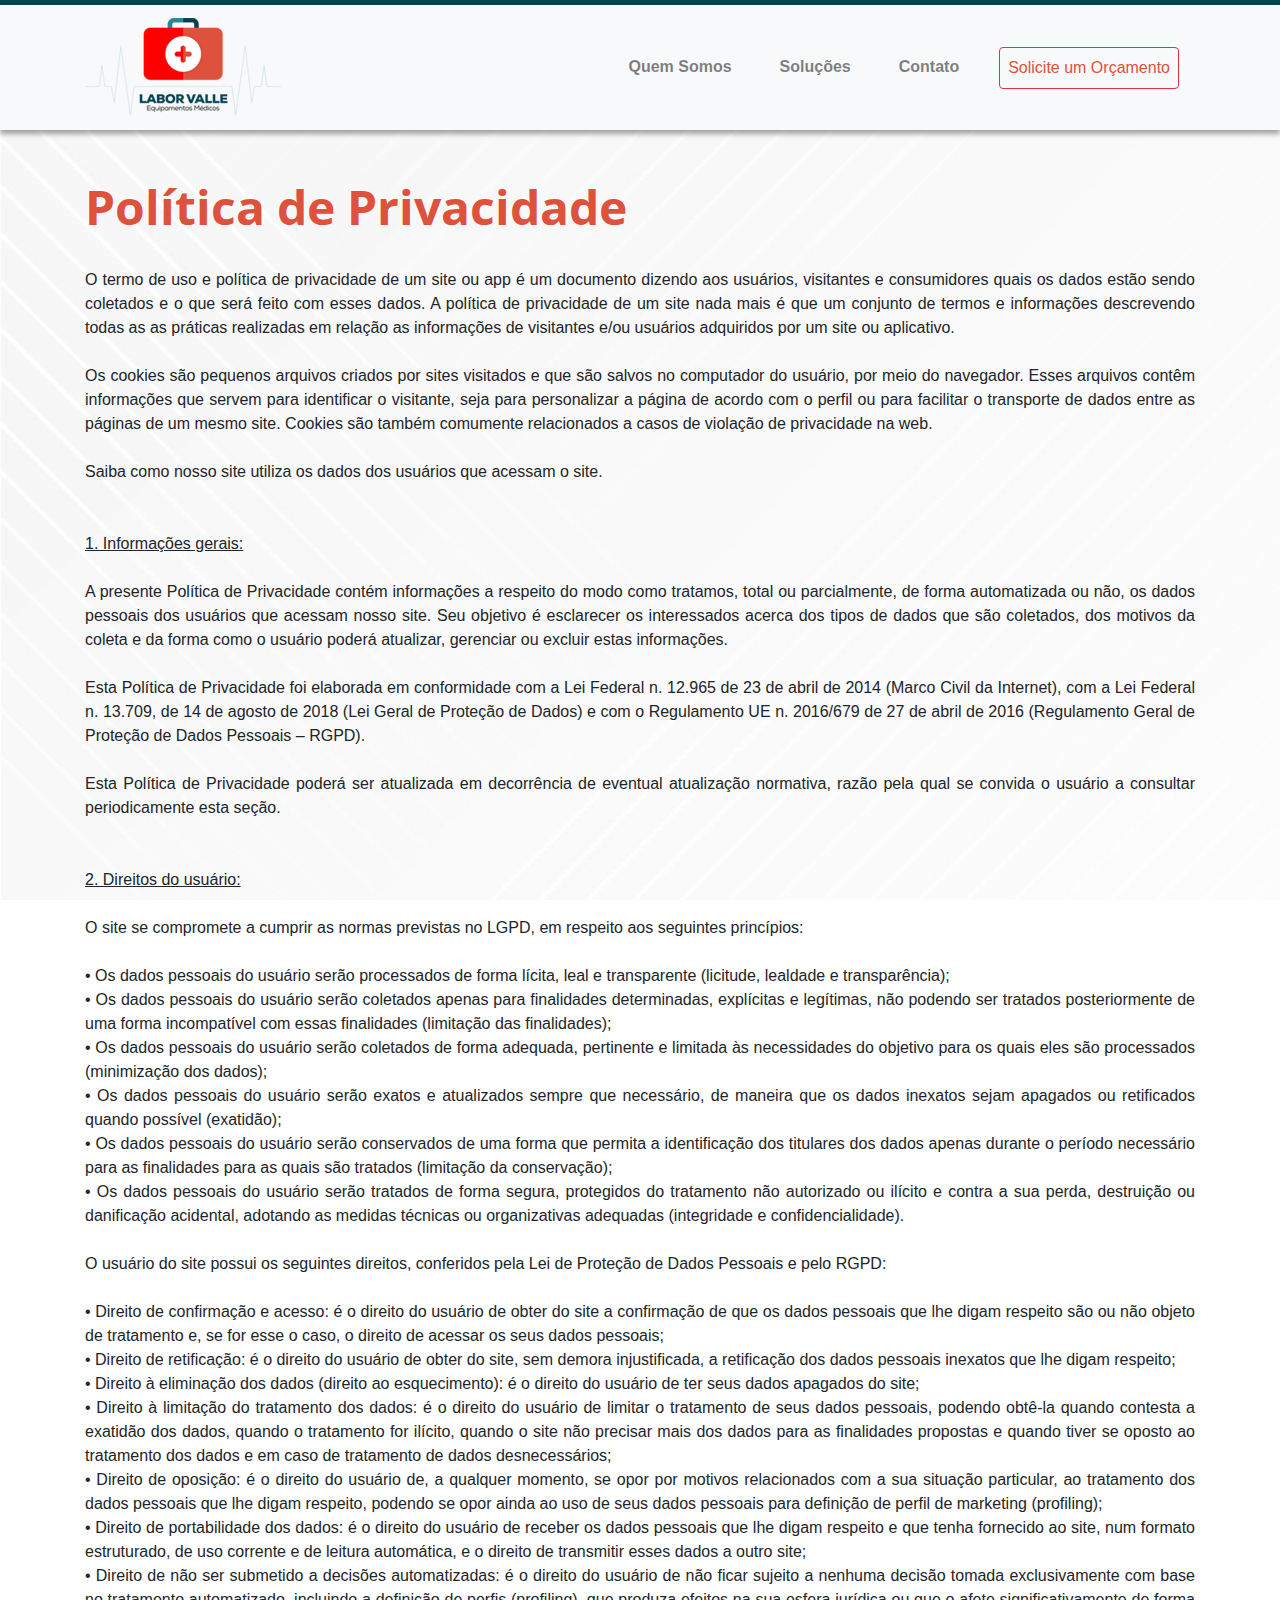
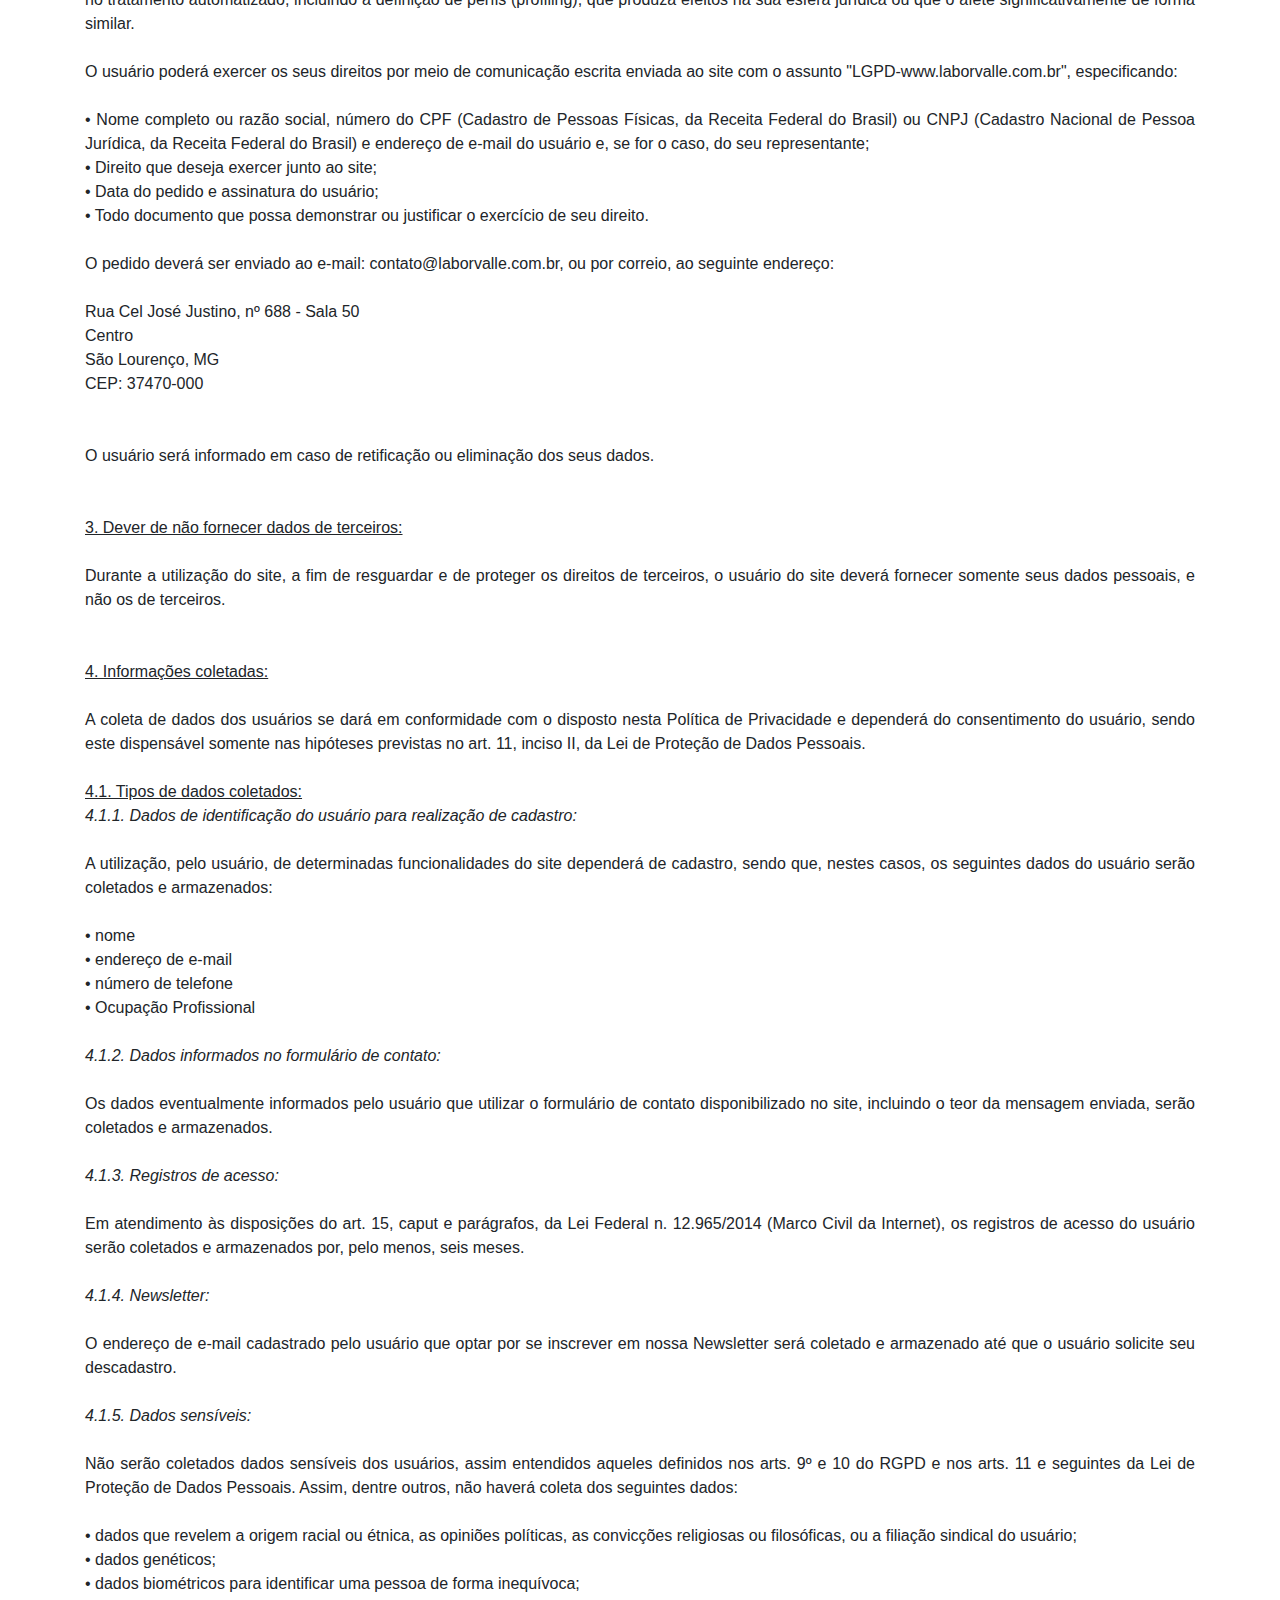
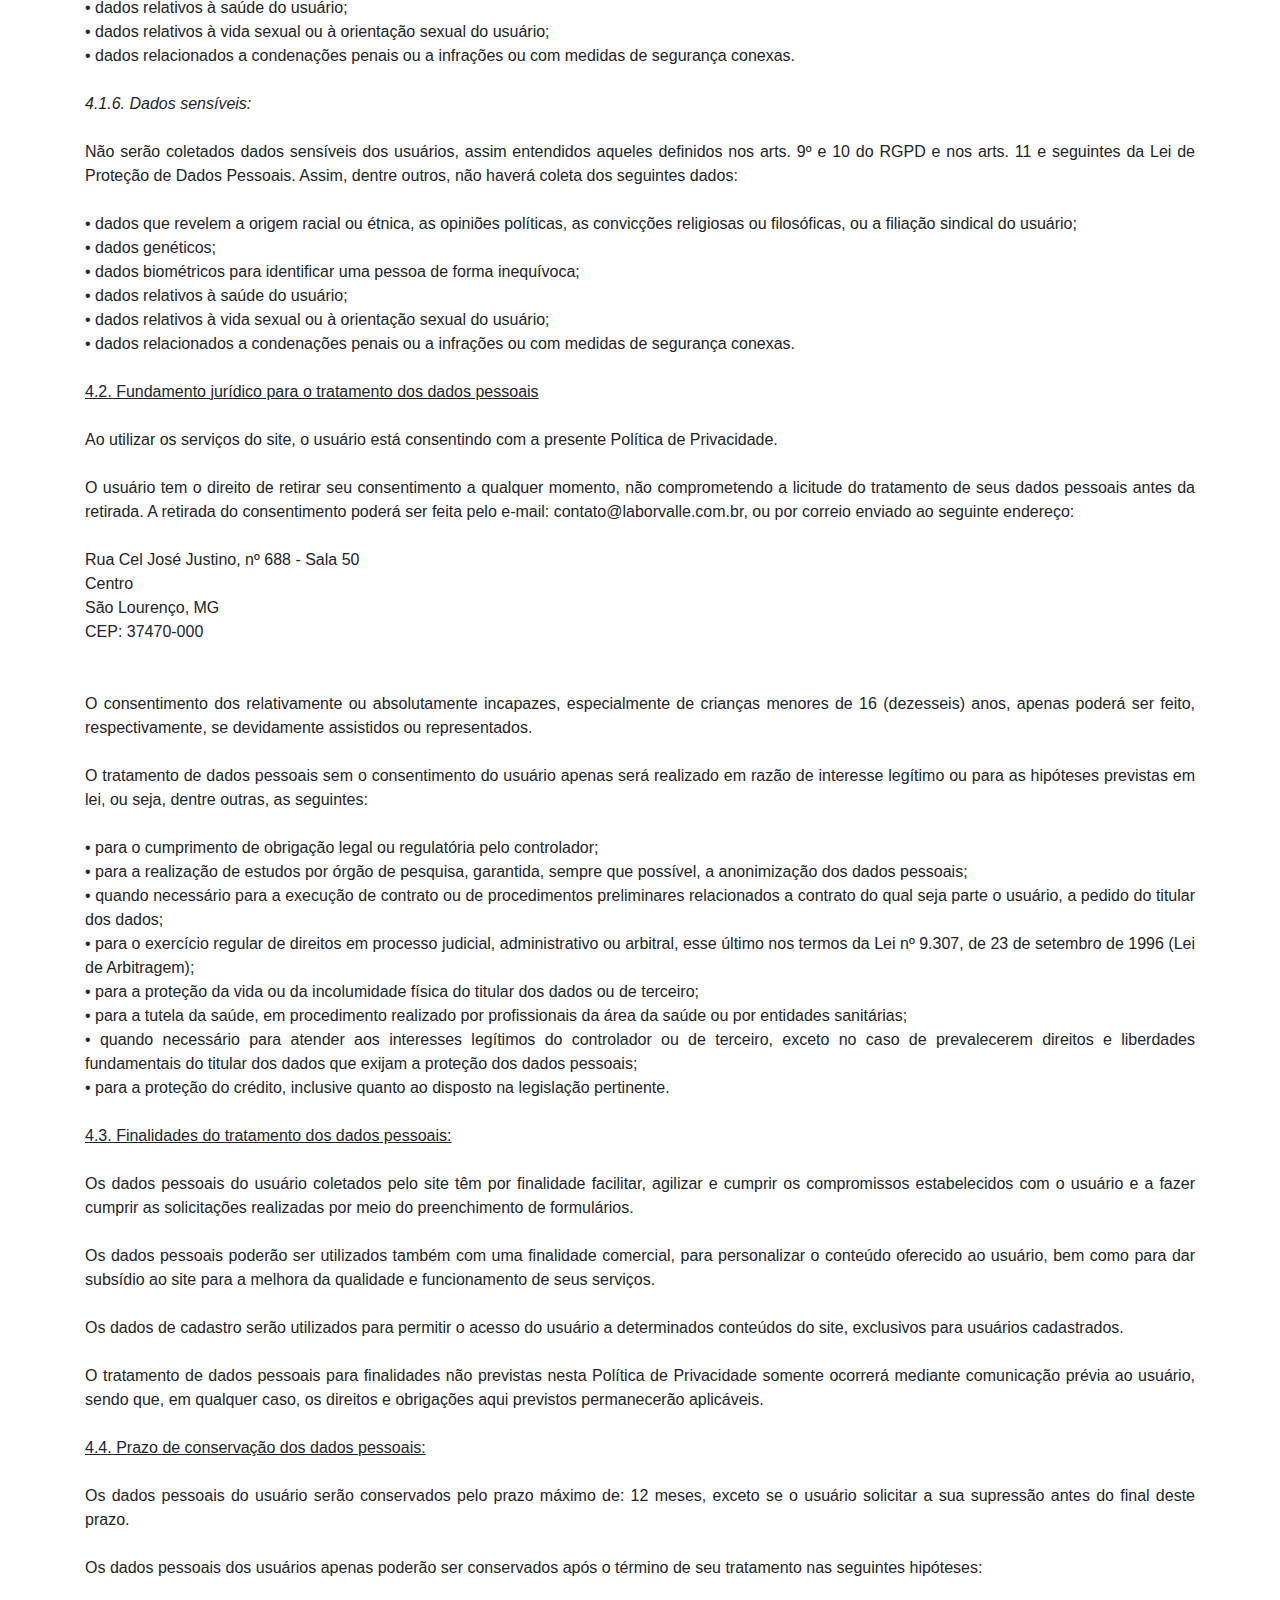
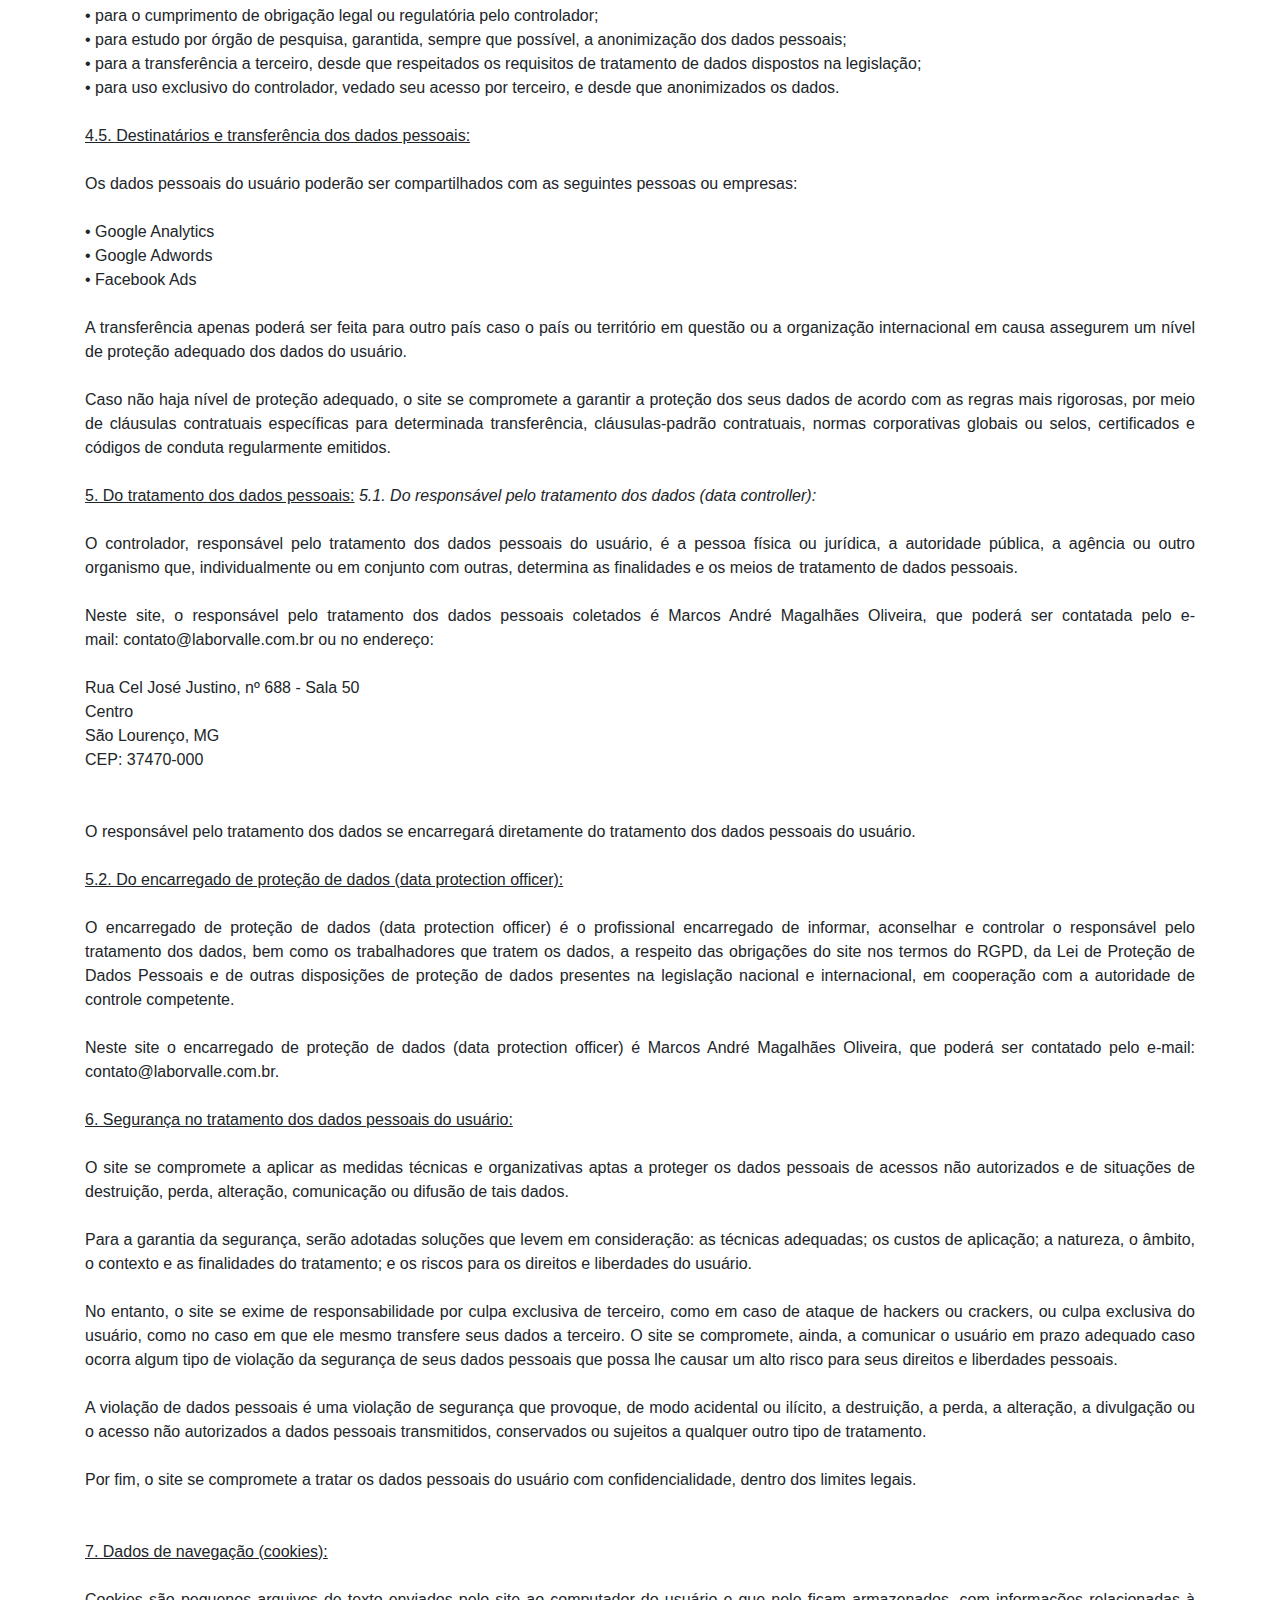
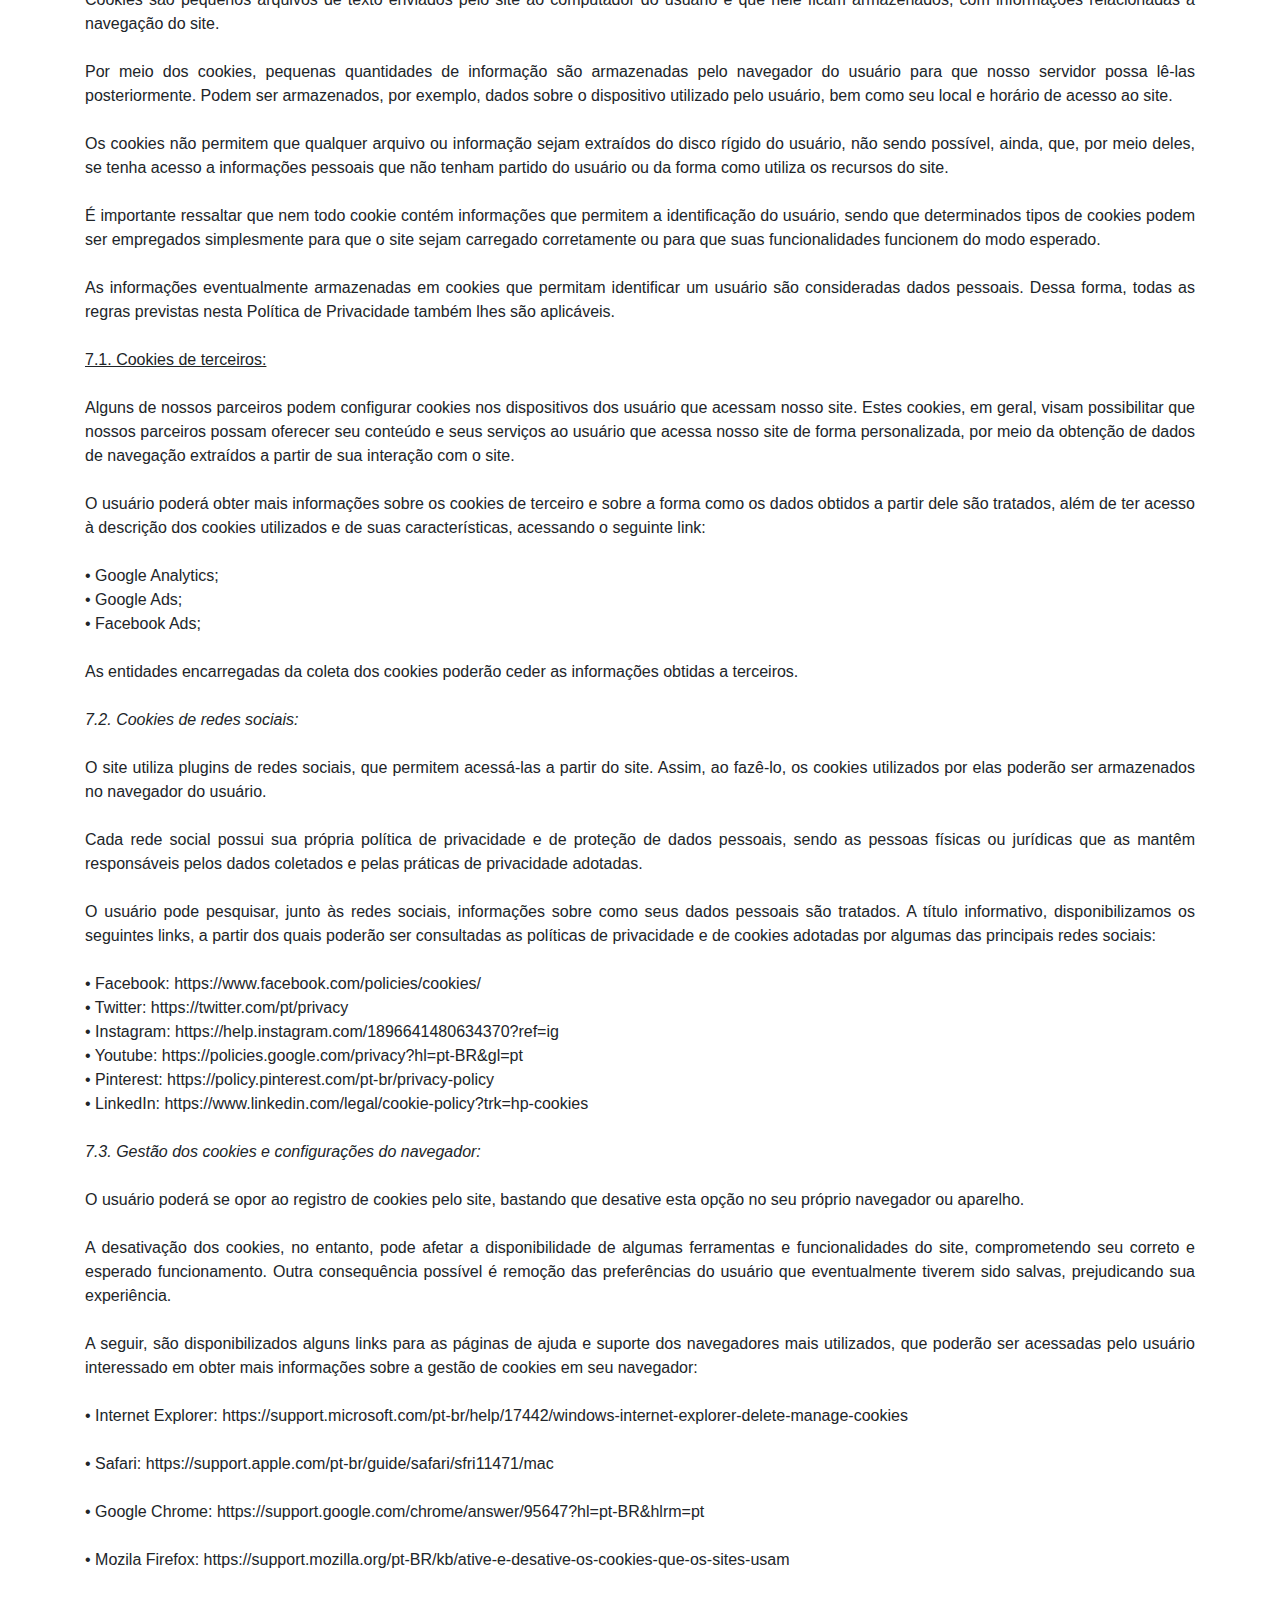
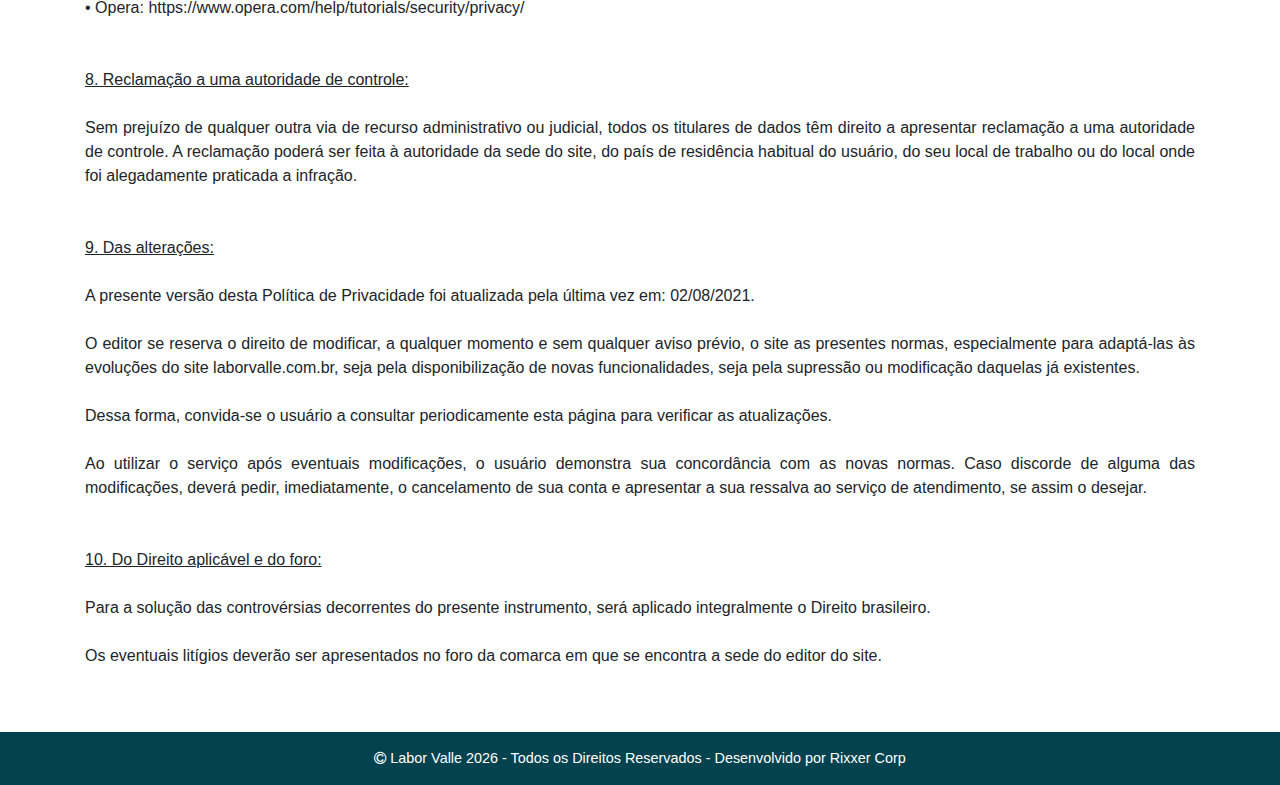
<file: politica-de-privacidade.html>
<!doctype html>
<html lang="pt-br">

<head>

  <!-- Global site tag (gtag.js) - Google Analytics -->
  <script async src="https://www.googletagmanager.com/gtag/js?id=G-K1HR3KEM96"></script>
  <script>
    window.dataLayer = window.dataLayer || [];

    function gtag() {
      dataLayer.push(arguments);
    }
    gtag('js', new Date());

    gtag('config', 'G-K1HR3KEM96');
  </script>

  <meta charset="utf-8">
  <meta name="viewport" content="width=device-width, initial-scale=1, shrink-to-fit=no">
  <meta name="language" content="pt-BR">
  <title>Labor Valle | A sua empresa de equipamentos médicos</title>
  <meta name="description" content="Empresa no ramo de manutenção e calibração nas áreas de Equipamentos de Audiologia, Engenharia de Segurança do Trabalho e Equipamentos para Clínicas. Oferecemos segurança e qualidade em nossos serviços e produtos.">
  <meta name="robots" content="all">
  <meta name="author" content="Turbo Solutions">
  <meta name="keywords" content="Abecedário, Acessórios para Audiômetro, Acessórios para Bera, Acessórios para Impedanciômetro, Acuidade Visual, Adaptador para Conversor de Audiômetro de 1 canal para 2 canais, Aferição, Amplificador para Áudio em Campo, Anemômetro, Aparelhos Auditivos com Bluetooth, Aparelhos Auditivos para Zumbido, Aparelhos Auditivos Recarregáveis, Arco da Via Aérea, Arco da Via Óssea, Audiologia, Audiômetro, Audiômetro AD629 Interacoustic, B71 Vibrador Ósseo, Bera, Bera Interacoustic, Binocular, Bobina para Otoemissões Acústicas, Bocal para Espirômetro, Borracha do Fone TDH39, Cabine de Audiometria, Cabine para Audiômetro, Cabo para Via Aérea, Cabo para Via Óssea, Calibração, Campímetro, Campo Livre, Cardioclip para Eletrocardiógrafo, Cardiologia, Conjunto Termo Globo, Cores, Decibelímetro, Dosímetro de Ruído, ECG, EEG, Eletrocardiógrafo, Eletrodos para Eletroencefalógrafo, Eletroencefalógrafo, Engenharia de Segurança, Equipamento de Audiologia, Esfigmomanômetro, Espirometria, Espirômetro, Exame, Fone com Microfone Monitor, Fone DB45, Fone TDH39, Fonoaudiologia, Fonte para Audiômetro, Fonte para Impedanciômetro, Fonte para Optotipo, Fonte para Otoemissões Acústicas, Funcional, Gadget para Sonda de Impedanciômetro, Imitanciômetro, Imitanciômetro AT235, Impedanciômetro, Ishihara, Jaeger, Kit Logoaudiometria, Luxímetro, Mala para Audiômetro, Manutenção, Medicina do Trabalho, Medicina Ocupacional, Medidor de Nível Sonoro, Medidor de Stress Térmico, Microfone de Retorno, Microfone para Paciente, Neurologia, Ofuscamento, Olivas para Impedanciômetro, Otoemissões Acústicas, Otoemissões Acústicas Interacoustic, Otorrinolaringologia, Otoscópio, Oxímetro, Pasta Condutora para Eletrocardiógrafo, Peep Show, Pêra de Resposta para Audiômetro, Ponteiras para Otoemissões Acústicas, Profundidade, Sistema de Campo Livre (Suzuki Ogiba), Sistema Talk Back, Sonda para Impedanciômetro, Sonda para Otoemissões Acústicas, Termohigrômetro
Termo-Higrômetro, Termômetro de Globo, Teste">

  <meta property="og:type" content="page">
  <meta property="og:url" content="https://laborvalle.com.br">
  <meta property="og:title" content="Labor Valle | A sua empresa de equipamentos médicos">
  <meta property="og:image" content="https://laborvalle.com.br/assets/img/audiometro.jpg">
  <meta property="og:description" content="Empresa no ramo de manutenção e calibração nas áreas de Equipamentos de Audiologia, Engenharia de Segurança do Trabalho e Equipamentos para Clínicas. Oferecemos segurança e qualidade em nossos serviços e produtos">
  <meta property="article:author" content="Turbo Solutions">

  <link rel="apple-touch-icon" sizes="180x180" href="assets/img/icons/apple-touch-icon.png">
  <link rel="icon" type="image/png" sizes="32x32" href="assets/img/icons/favicon-32x32.png">
  <link rel="icon" type="image/png" sizes="16x16" href="assets/img/icons/favicon-16x16.png">
  <link rel="manifest" href="assets/img/icons/site.webmanifest">

  <!-- CSS -->
  <link rel="stylesheet" href="vendor/bootstrap-4.5.3/css/bootstrap.min.css">
  <link rel="stylesheet" href="vendor/font-awesome-4.7.0/css/font-awesome.min.css">
  <link rel="stylesheet" href="assets/css/styles.css">

  <!-- Swiper -->
  <link rel="stylesheet" href="vendor/swiper/swiper-bundle.min.css">

</head>

<body>

  <!-- Header Line -->
  <div class="container-fluid headerLine">
    <div class="row">
      <div class="col-xl-12"></div>
    </div>
  </div>

  <!-- Navigation -->
  <nav class="navbar navbar-expand-lg navbar-light bg-light static-top">
    <div class="container">
      <a class="navbar-brand" href="/">
        <img src="assets/img/logoHeader.png" alt="Labor Valle">
      </a>
      <button class="navbar-toggler" type="button" data-toggle="collapse" data-target="#navbarResponsive" aria-controls="navbarResponsive" aria-expanded="false" aria-label="Toggle navigation">
        <span class="navbar-toggler-icon"></span>
      </button>
      <div class="collapse navbar-collapse" id="navbarResponsive">
        <ul class="navbar-nav ml-auto">
          <li class="nav-item">
            <a class="nav-link" href="#quem-somos">Quem Somos</a>
          </li>
          <li class="nav-item">
            <a class="nav-link" href="#nossos-produtos">Soluções</a>
          </li>
          <!-- <li class="nav-item">
            <a class="nav-link" href="blog.html">Blog</a>
          </li> -->
          <li class="nav-item">
            <a class="nav-link" href="#contato">Contato</a>
          </li>
          <li class="nav-item">
            <a class="nav-link btn btn-outline-danger button-red" href="#" data-toggle="modal" data-target="#pedidoOrcamento">Solicite um Orçamento</a>
          </li>
        </ul>
      </div>
    </div>
  </nav>

  <!-- BLOG SECTION -->
  <div class="container" style="margin-top:3rem; margin-bottom:3rem;">
    <div class="row">

      <div class="col-xl-12">

        <h2 style="font-family: 'Open Sans Bold', sans-serif;
    color: #DE513C; font-size: 3rem;">Política de Privacidade</h2> <br>

        <p style="text-align:justify">

          O termo de uso e política de privacidade de um site ou app é um documento dizendo aos usuários, visitantes e consumidores quais os dados estão sendo coletados e o que será feito com esses dados. A política de privacidade de um site nada mais é que um conjunto de termos e informações descrevendo todas as as práticas realizadas em relação as informações de visitantes e/ou usuários adquiridos por um site ou aplicativo.

          <br><br>

          Os cookies são pequenos arquivos criados por sites visitados e que são salvos no computador do usuário, por meio do navegador. Esses arquivos contêm informações que servem para identificar o visitante, seja para personalizar a página de acordo com o perfil ou para facilitar o transporte de dados entre as páginas de um mesmo site. Cookies são também comumente relacionados a casos de violação de privacidade na web.

          <br><br>

          Saiba como nosso site utiliza os dados dos usuários que acessam o site.

          <br><br><br>

          <u>1. Informações gerais:</u>

          <br><br>

          A presente Política de Privacidade contém informações a respeito do modo como tratamos, total ou parcialmente, de forma automatizada ou não, os dados pessoais dos usuários que acessam nosso site. Seu objetivo é esclarecer os interessados acerca dos tipos de dados que são coletados, dos motivos da coleta e da forma como o usuário poderá atualizar, gerenciar ou excluir estas informações.

          <br><br>

          Esta Política de Privacidade foi elaborada em conformidade com a Lei Federal n. 12.965 de 23 de abril de 2014 (Marco Civil da Internet), com a Lei Federal n. 13.709, de 14 de agosto de 2018 (Lei Geral de Proteção de Dados) e com o Regulamento UE n. 2016/679 de 27 de abril de 2016 (Regulamento Geral de Proteção de Dados Pessoais – RGPD).

          <br><br>

          Esta Política de Privacidade poderá ser atualizada em decorrência de eventual atualização normativa, razão pela qual se convida o usuário a consultar periodicamente esta seção.

          <br><br><br>

          <u>2. Direitos do usuário:</u>

          <br><br>

          O site se compromete a cumprir as normas previstas no LGPD, em respeito aos seguintes princípios:

          <br><br>

          • Os dados pessoais do usuário serão processados de forma lícita, leal e transparente (licitude, lealdade e transparência); <br>
          • Os dados pessoais do usuário serão coletados apenas para finalidades determinadas, explícitas e legítimas, não podendo ser tratados posteriormente de uma forma incompatível com essas finalidades (limitação das finalidades); <br>
          • Os dados pessoais do usuário serão coletados de forma adequada, pertinente e limitada às necessidades do objetivo para os quais eles são processados (minimização dos dados); <br>
          • Os dados pessoais do usuário serão exatos e atualizados sempre que necessário, de maneira que os dados inexatos sejam apagados ou retificados quando possível (exatidão); <br>
          • Os dados pessoais do usuário serão conservados de uma forma que permita a identificação dos titulares dos dados apenas durante o período necessário para as finalidades para as quais são tratados (limitação da conservação); <br>
          • Os dados pessoais do usuário serão tratados de forma segura, protegidos do tratamento não autorizado ou ilícito e contra a sua perda, destruição ou danificação acidental, adotando as medidas técnicas ou organizativas adequadas (integridade e confidencialidade).

          <br><br>

          O usuário do site possui os seguintes direitos, conferidos pela Lei de Proteção de Dados Pessoais e pelo RGPD:

          <br><br>

          • Direito de confirmação e acesso: é o direito do usuário de obter do site a confirmação de que os dados pessoais que lhe digam respeito são ou não objeto de tratamento e, se for esse o caso, o direito de acessar os seus dados pessoais; <br>
          • Direito de retificação: é o direito do usuário de obter do site, sem demora injustificada, a retificação dos dados pessoais inexatos que lhe digam respeito; <br>
          • Direito à eliminação dos dados (direito ao esquecimento): é o direito do usuário de ter seus dados apagados do site; <br>
          • Direito à limitação do tratamento dos dados: é o direito do usuário de limitar o tratamento de seus dados pessoais, podendo obtê-la quando contesta a exatidão dos dados, quando o tratamento for ilícito, quando o site não precisar mais dos dados para as finalidades propostas e quando tiver se oposto ao tratamento dos dados e em caso de tratamento de dados desnecessários; <br>
          • Direito de oposição: é o direito do usuário de, a qualquer momento, se opor por motivos relacionados com a sua situação particular, ao tratamento dos dados pessoais que lhe digam respeito, podendo se opor ainda ao uso de seus dados pessoais para definição de perfil de marketing (profiling); <br>
          • Direito de portabilidade dos dados: é o direito do usuário de receber os dados pessoais que lhe digam respeito e que tenha fornecido ao site, num formato estruturado, de uso corrente e de leitura automática, e o direito de transmitir esses dados a outro site; <br>
          • Direito de não ser submetido a decisões automatizadas: é o direito do usuário de não ficar sujeito a nenhuma decisão tomada exclusivamente com base no tratamento automatizado, incluindo a definição de perfis (profiling), que produza efeitos na sua esfera jurídica ou que o afete significativamente de forma similar.

          <br><br>

          O usuário poderá exercer os seus direitos por meio de comunicação escrita enviada ao site com o assunto "LGPD-www.laborvalle.com.br", especificando:

          <br><br>

          • Nome completo ou razão social, número do CPF (Cadastro de Pessoas Físicas, da Receita Federal do Brasil) ou CNPJ (Cadastro Nacional de Pessoa Jurídica, da Receita Federal do Brasil) e endereço de e-mail do usuário e, se for o caso, do seu representante; <br>
          • Direito que deseja exercer junto ao site; <br>
          • Data do pedido e assinatura do usuário; <br>
          • Todo documento que possa demonstrar ou justificar o exercício de seu direito.

          <br><br>

          O pedido deverá ser enviado ao e-mail: contato@laborvalle.com.br, ou por correio, ao seguinte endereço:

          <br><br>

          Rua Cel José Justino, nº 688 - Sala 50 <br>
          Centro <br>
          São Lourenço, MG <br>
          CEP: 37470-000 <br>

          <br><br>

          O usuário será informado em caso de retificação ou eliminação dos seus dados.

          <br><br><br>

          <u>3. Dever de não fornecer dados de terceiros:</u>

          <br><br>

          Durante a utilização do site, a fim de resguardar e de proteger os direitos de terceiros, o usuário do site deverá fornecer somente seus dados pessoais, e não os de terceiros.

          <br><br><br>

          <u>4. Informações coletadas:</u>

          <br><br>

          A coleta de dados dos usuários se dará em conformidade com o disposto nesta Política de Privacidade e dependerá do consentimento do usuário, sendo este dispensável somente nas hipóteses previstas no art. 11, inciso II, da Lei de Proteção de Dados Pessoais.

          <br><br>

          <u>4.1. Tipos de dados coletados:</u> <br>
          <em>4.1.1. Dados de identificação do usuário para realização de cadastro:</em>

          <br><br>

          A utilização, pelo usuário, de determinadas funcionalidades do site dependerá de cadastro, sendo que, nestes casos, os seguintes dados do usuário serão coletados e armazenados:

          <br><br>

          • nome <br>
          • endereço de e-mail <br>
          • número de telefone <br>
          • Ocupação Profissional

          <br><br>

          <em>4.1.2. Dados informados no formulário de contato:</em>

          <br><br>

          Os dados eventualmente informados pelo usuário que utilizar o formulário de contato disponibilizado no site, incluindo o teor da mensagem enviada, serão coletados e armazenados.

          <br><br>

          <em>4.1.3. Registros de acesso:</em>

          <br><br>

          Em atendimento às disposições do art. 15, caput e parágrafos, da Lei Federal n. 12.965/2014 (Marco Civil da Internet), os registros de acesso do usuário serão coletados e armazenados por, pelo menos, seis meses.

          <br><br>

          <em>4.1.4. Newsletter:</em>

          <br><br>

          O endereço de e-mail cadastrado pelo usuário que optar por se inscrever em nossa Newsletter será coletado e armazenado até que o usuário solicite seu descadastro.

          <br><br>

          <em>4.1.5. Dados sensíveis:</em>

          <br><br>

          Não serão coletados dados sensíveis dos usuários, assim entendidos aqueles definidos nos arts. 9º e 10 do RGPD e nos arts. 11 e seguintes da Lei de Proteção de Dados Pessoais. Assim, dentre outros, não haverá coleta dos seguintes dados:

          <br><br>

          • dados que revelem a origem racial ou étnica, as opiniões políticas, as convicções religiosas ou filosóficas, ou a filiação sindical do usuário; <br>
          • dados genéticos; <br>
          • dados biométricos para identificar uma pessoa de forma inequívoca; <br>
          • dados relativos à saúde do usuário; <br>
          • dados relativos à vida sexual ou à orientação sexual do usuário; <br>
          • dados relacionados a condenações penais ou a infrações ou com medidas de segurança conexas.

          <br><br>

          <em>4.1.6. Dados sensíveis:</em>

          <br><br>

          Não serão coletados dados sensíveis dos usuários, assim entendidos aqueles definidos nos arts. 9º e 10 do RGPD e nos arts. 11 e seguintes da Lei de Proteção de Dados Pessoais. Assim, dentre outros, não haverá coleta dos seguintes dados:

          <br><br>

          • dados que revelem a origem racial ou étnica, as opiniões políticas, as convicções religiosas ou filosóficas, ou a filiação sindical do usuário; <br>
          • dados genéticos; <br>
          • dados biométricos para identificar uma pessoa de forma inequívoca; <br>
          • dados relativos à saúde do usuário; <br>
          • dados relativos à vida sexual ou à orientação sexual do usuário; <br>
          • dados relacionados a condenações penais ou a infrações ou com medidas de segurança conexas.

          <br><br>

          <u>4.2. Fundamento jurídico para o tratamento dos dados pessoais</u>

          <br><br>

          Ao utilizar os serviços do site, o usuário está consentindo com a presente Política de Privacidade.

          <br><br>

          O usuário tem o direito de retirar seu consentimento a qualquer momento, não comprometendo a licitude do tratamento de seus dados pessoais antes da retirada. A retirada do consentimento poderá ser feita pelo e-mail: contato@laborvalle.com.br, ou por correio enviado ao seguinte endereço:

          <br><br>

          Rua Cel José Justino, nº 688 - Sala 50 <br>
          Centro <br>
          São Lourenço, MG <br>
          CEP: 37470-000 <br>

          <br><br>

          O consentimento dos relativamente ou absolutamente incapazes, especialmente de crianças menores de 16 (dezesseis) anos, apenas poderá ser feito, respectivamente, se devidamente assistidos ou representados.

          <br><br>

          O tratamento de dados pessoais sem o consentimento do usuário apenas será realizado em razão de interesse legítimo ou para as hipóteses previstas em lei, ou seja, dentre outras, as seguintes:

          <br><br>

          • para o cumprimento de obrigação legal ou regulatória pelo controlador; <br>
          • para a realização de estudos por órgão de pesquisa, garantida, sempre que possível, a anonimização dos dados pessoais; <br>
          • quando necessário para a execução de contrato ou de procedimentos preliminares relacionados a contrato do qual seja parte o usuário, a pedido do titular dos dados; <br>
          • para o exercício regular de direitos em processo judicial, administrativo ou arbitral, esse último nos termos da Lei nº 9.307, de 23 de setembro de 1996 (Lei de Arbitragem); <br>
          • para a proteção da vida ou da incolumidade física do titular dos dados ou de terceiro; <br>
          • para a tutela da saúde, em procedimento realizado por profissionais da área da saúde ou por entidades sanitárias; <br>
          • quando necessário para atender aos interesses legítimos do controlador ou de terceiro, exceto no caso de prevalecerem direitos e liberdades fundamentais do titular dos dados que exijam a proteção dos dados pessoais; <br>
          • para a proteção do crédito, inclusive quanto ao disposto na legislação pertinente.

          <br><br>

          <u>4.3. Finalidades do tratamento dos dados pessoais:</u>

          <br><br>

          Os dados pessoais do usuário coletados pelo site têm por finalidade facilitar, agilizar e cumprir os compromissos estabelecidos com o usuário e a fazer cumprir as solicitações realizadas por meio do preenchimento de formulários.

          <br><br>

          Os dados pessoais poderão ser utilizados também com uma finalidade comercial, para personalizar o conteúdo oferecido ao usuário, bem como para dar subsídio ao site para a melhora da qualidade e funcionamento de seus serviços.

          <br><br>

          Os dados de cadastro serão utilizados para permitir o acesso do usuário a determinados conteúdos do site, exclusivos para usuários cadastrados.

          <br><br>

          O tratamento de dados pessoais para finalidades não previstas nesta Política de Privacidade somente ocorrerá mediante comunicação prévia ao usuário, sendo que, em qualquer caso, os direitos e obrigações aqui previstos permanecerão aplicáveis.

          <br><br>

          <u>4.4. Prazo de conservação dos dados pessoais:</u>

          <br><br>

          Os dados pessoais do usuário serão conservados pelo prazo máximo de: 12 meses, exceto se o usuário solicitar a sua supressão antes do final deste prazo.

          <br><br>

          Os dados pessoais dos usuários apenas poderão ser conservados após o término de seu tratamento nas seguintes hipóteses:

          <br><br>

          • para o cumprimento de obrigação legal ou regulatória pelo controlador; <br>
          • para estudo por órgão de pesquisa, garantida, sempre que possível, a anonimização dos dados pessoais; <br>
          • para a transferência a terceiro, desde que respeitados os requisitos de tratamento de dados dispostos na legislação; <br>
          • para uso exclusivo do controlador, vedado seu acesso por terceiro, e desde que anonimizados os dados.

          <br><br>

          <u>4.5. Destinatários e transferência dos dados pessoais:</u>

          <br><br>

          Os dados pessoais do usuário poderão ser compartilhados com as seguintes pessoas ou empresas:

          <br><br>

          • Google Analytics <br>
          • Google Adwords <br>
          • Facebook Ads

          <br><br>

          A transferência apenas poderá ser feita para outro país caso o país ou território em questão ou a organização internacional em causa assegurem um nível de proteção adequado dos dados do usuário.

          <br><br>

          Caso não haja nível de proteção adequado, o site se compromete a garantir a proteção dos seus dados de acordo com as regras mais rigorosas, por meio de cláusulas contratuais específicas para determinada transferência, cláusulas-padrão contratuais, normas corporativas globais ou selos, certificados e códigos de conduta regularmente emitidos.

          <br><br>

          <u>5. Do tratamento dos dados pessoais:</u>
          <em>5.1. Do responsável pelo tratamento dos dados (data controller):</em>

          <br><br>

          O controlador, responsável pelo tratamento dos dados pessoais do usuário, é a pessoa física ou jurídica, a autoridade pública, a agência ou outro organismo que, individualmente ou em conjunto com outras, determina as finalidades e os meios de tratamento de dados pessoais. <br> <br>
          Neste site, o responsável pelo tratamento dos dados pessoais coletados é Marcos André Magalhães Oliveira, que poderá ser contatada pelo e-mail: contato@laborvalle.com.br ou no endereço:

          <br><br>

          Rua Cel José Justino, nº 688 - Sala 50 <br>
          Centro <br>
          São Lourenço, MG <br>
          CEP: 37470-000 <br>

          <br><br>

          O responsável pelo tratamento dos dados se encarregará diretamente do tratamento dos dados pessoais do usuário.

          <br><br>

          <u>5.2. Do encarregado de proteção de dados (data protection officer):</u>

          <br><br>

          O encarregado de proteção de dados (data protection officer) é o profissional encarregado de informar, aconselhar e controlar o responsável pelo tratamento dos dados, bem como os trabalhadores que tratem os dados, a respeito das obrigações do site nos termos do RGPD, da Lei de Proteção de Dados Pessoais e de outras disposições de proteção de dados presentes na legislação nacional e internacional, em cooperação com a autoridade de controle competente.

          <br><br>

          Neste site o encarregado de proteção de dados (data protection officer) é Marcos André Magalhães Oliveira, que poderá ser contatado pelo e-mail: contato@laborvalle.com.br.

          <br><br>

          <u>6. Segurança no tratamento dos dados pessoais do usuário:</u>

          <br><br>

          O site se compromete a aplicar as medidas técnicas e organizativas aptas a proteger os dados pessoais de acessos não autorizados e de situações de destruição, perda, alteração, comunicação ou difusão de tais dados.

          <br><br>

          Para a garantia da segurança, serão adotadas soluções que levem em consideração: as técnicas adequadas; os custos de aplicação; a natureza, o âmbito, o contexto e as finalidades do tratamento; e os riscos para os direitos e liberdades do usuário.

          <br><br>

          No entanto, o site se exime de responsabilidade por culpa exclusiva de terceiro, como em caso de ataque de hackers ou crackers, ou culpa exclusiva do usuário, como no caso em que ele mesmo transfere seus dados a terceiro. O site se compromete, ainda, a comunicar o usuário em prazo adequado caso ocorra algum tipo de violação da segurança de seus dados pessoais que possa lhe causar um alto risco para seus direitos e liberdades pessoais.

          <br><br>

          A violação de dados pessoais é uma violação de segurança que provoque, de modo acidental ou ilícito, a destruição, a perda, a alteração, a divulgação ou o acesso não autorizados a dados pessoais transmitidos, conservados ou sujeitos a qualquer outro tipo de tratamento.

          <br><br>

          Por fim, o site se compromete a tratar os dados pessoais do usuário com confidencialidade, dentro dos limites legais.

          <br><br><br>

          <u>7. Dados de navegação (cookies):</u>

          <br><br>

          Cookies são pequenos arquivos de texto enviados pelo site ao computador do usuário e que nele ficam armazenados, com informações relacionadas à navegação do site.

          <br><br>

          Por meio dos cookies, pequenas quantidades de informação são armazenadas pelo navegador do usuário para que nosso servidor possa lê-las posteriormente. Podem ser armazenados, por exemplo, dados sobre o dispositivo utilizado pelo usuário, bem como seu local e horário de acesso ao site.

          <br><br>

          Os cookies não permitem que qualquer arquivo ou informação sejam extraídos do disco rígido do usuário, não sendo possível, ainda, que, por meio deles, se tenha acesso a informações pessoais que não tenham partido do usuário ou da forma como utiliza os recursos do site.

          <br><br>

          É importante ressaltar que nem todo cookie contém informações que permitem a identificação do usuário, sendo que determinados tipos de cookies podem ser empregados simplesmente para que o site sejam carregado corretamente ou para que suas funcionalidades funcionem do modo esperado.

          <br><br>

          As informações eventualmente armazenadas em cookies que permitam identificar um usuário são consideradas dados pessoais. Dessa forma, todas as regras previstas nesta Política de Privacidade também lhes são aplicáveis.

          <br><br>

          <u>7.1. Cookies de terceiros:</u>

          <br><br>

          Alguns de nossos parceiros podem configurar cookies nos dispositivos dos usuário que acessam nosso site.
          Estes cookies, em geral, visam possibilitar que nossos parceiros possam oferecer seu conteúdo e seus serviços ao usuário que acessa nosso site de forma personalizada, por meio da obtenção de dados de navegação extraídos a partir de sua interação com o site.

          <br><br>

          O usuário poderá obter mais informações sobre os cookies de terceiro e sobre a forma como os dados obtidos a partir dele são tratados, além de ter acesso à descrição dos cookies utilizados e de suas características, acessando o seguinte link:

          <br><br>

          • Google Analytics; <br>
          • Google Ads; <br>
          • Facebook Ads;

          <br><br>

          As entidades encarregadas da coleta dos cookies poderão ceder as informações obtidas a terceiros.

          <br><br>

          <em>7.2. Cookies de redes sociais:</em>

          <br><br>

          O site utiliza plugins de redes sociais, que permitem acessá-las a partir do site. Assim, ao fazê-lo, os cookies utilizados por elas poderão ser armazenados no navegador do usuário.

          <br><br>

          Cada rede social possui sua própria política de privacidade e de proteção de dados pessoais, sendo as pessoas físicas ou jurídicas que as mantêm responsáveis pelos dados coletados e pelas práticas de privacidade adotadas.

          <br><br>

          O usuário pode pesquisar, junto às redes sociais, informações sobre como seus dados pessoais são tratados. A título informativo, disponibilizamos os seguintes links, a partir dos quais poderão ser consultadas as políticas de privacidade e de cookies adotadas por algumas das principais redes sociais:

          <br><br>

          • Facebook: https://www.facebook.com/policies/cookies/ <br>
          • Twitter: https://twitter.com/pt/privacy <br>
          • Instagram: https://help.instagram.com/1896641480634370?ref=ig <br>
          • Youtube: https://policies.google.com/privacy?hl=pt-BR&gl=pt <br>
          • Pinterest: https://policy.pinterest.com/pt-br/privacy-policy <br>
          • LinkedIn: https://www.linkedin.com/legal/cookie-policy?trk=hp-cookies

          <br><br>

          <em>7.3. Gestão dos cookies e configurações do navegador:</em>

          <br><br>

          O usuário poderá se opor ao registro de cookies pelo site, bastando que desative esta opção no seu próprio navegador ou aparelho.

          <br><br>

          A desativação dos cookies, no entanto, pode afetar a disponibilidade de algumas ferramentas e funcionalidades do site, comprometendo seu correto e esperado funcionamento. Outra consequência possível é remoção das preferências do usuário que eventualmente tiverem sido salvas, prejudicando sua experiência.

          <br><br>

          A seguir, são disponibilizados alguns links para as páginas de ajuda e suporte dos navegadores mais utilizados, que poderão ser acessadas pelo usuário interessado em obter mais informações sobre a gestão de cookies em seu navegador:

          <br><br>

          • Internet Explorer:
          https://support.microsoft.com/pt-br/help/17442/windows-internet-explorer-delete-manage-cookies

          <br><br>

          • Safari:
          https://support.apple.com/pt-br/guide/safari/sfri11471/mac

          <br><br>

          • Google Chrome:
          https://support.google.com/chrome/answer/95647?hl=pt-BR&hlrm=pt

          <br><br>

          • Mozila Firefox:
          https://support.mozilla.org/pt-BR/kb/ative-e-desative-os-cookies-que-os-sites-usam

          <br><br>

          • Opera:
          https://www.opera.com/help/tutorials/security/privacy/

          <br><br><br>

          <u>8. Reclamação a uma autoridade de controle:</u>

          <br><br>

          Sem prejuízo de qualquer outra via de recurso administrativo ou judicial, todos os titulares de dados têm direito a apresentar reclamação a uma autoridade de controle. A reclamação poderá ser feita à autoridade da sede do site, do país de residência habitual do usuário, do seu local de trabalho ou do local onde foi alegadamente praticada a infração.

          <br><br><br>

          <u>9. Das alterações:</u>

          <br><br>

          A presente versão desta Política de Privacidade foi atualizada pela última vez em: 02/08/2021.

          <br><br>

          O editor se reserva o direito de modificar, a qualquer momento e sem qualquer aviso prévio, o site as presentes normas, especialmente para adaptá-las às evoluções do site laborvalle.com.br, seja pela disponibilização de novas funcionalidades, seja pela supressão ou modificação daquelas já existentes.

          <br><br>

          Dessa forma, convida-se o usuário a consultar periodicamente esta página para verificar as atualizações.

          <br><br>

          Ao utilizar o serviço após eventuais modificações, o usuário demonstra sua concordância com as novas normas. Caso discorde de alguma das modificações, deverá pedir, imediatamente, o cancelamento de sua conta e apresentar a sua ressalva ao serviço de atendimento, se assim o desejar.

          <br><br><br>

          <u>10. Do Direito aplicável e do foro:</u>

          <br><br>

          Para a solução das controvérsias decorrentes do presente instrumento, será aplicado integralmente o Direito brasileiro.

          <br><br>

          Os eventuais litígios deverão ser apresentados no foro da comarca em que se encontra a sede do editor do site.

        </p>

      </div>

    </div>
  </div>
  
  <!-- Rodapé -->
  <div class="container-fluid" id="rodape">
    <div class="row">
      <div class="col-xl-12">
        <span><i class="fa fa-copyright"></i> Labor Valle <script>
            document.write(new Date().getFullYear())
          </script> - Todos os Direitos Reservados - Desenvolvido por <a class="copyright" href="https://rixxer.com.br" target="_blank">Rixxer Corp</a></span>
          <br>
          <!-- <span><a class="copyright" href="/painel"><strong>PAINEL DO ADMINISTRADOR</strong></a></span> -->
      </div>
    </div>
  </div>

  <!-- Scripts -->
  <script src="vendor/jquery-3.5.1/jquery-3.5.1.min.js"></script>
  <script src="vendor/bootstrap-4.5.3/js/bootstrap.bundle.min.js"></script>

  <!-- Swiper -->
  <script src="vendor/swiper/swiper-bundle.min.js"></script>

  <!-- Match Height -->
  <script src="vendor/match-Height/jquery.matchHeight.js" type="text/javascript"></script>

  <!-- Slider -->
  <script>
    var swiper = new Swiper('.swiper-container', {
      slidesPerView: 3,
      spaceBetween: 10,

      autoplay: {
        delay: 2500,
        disableOnInteraction: true,
      },

      pagination: {
        el: '.swiper-pagination',
        clickable: true,
      },
    });
  </script>

  <!-- Máscara de Telefone -->
  <script>
    function mask(o, f) {
      setTimeout(function() {
        var v = mphone(o.value);
        if (v != o.value) {
          o.value = v;
        }
      }, 1);
    }

    function mphone(v) {
      var r = v.replace(/\D/g, "");
      r = r.replace(/^0/, "");
      if (r.length > 10) {
        r = r.replace(/^(\d\d)(\d{5})(\d{4}).*/, "($1) $2-$3");
      } else if (r.length > 5) {
        r = r.replace(/^(\d\d)(\d{4})(\d{0,4}).*/, "($1) $2-$3");
      } else if (r.length > 2) {
        r = r.replace(/^(\d\d)(\d{0,5})/, "($1) $2");
      } else {
        r = r.replace(/^(\d*)/, "($1");
      }
      return r;
    }
  </script>

  <script>
    $('.box123').matchHeight({
      byRow: 0
    });
  </script>

  <!-- Modal Pedido Orçamento -->
  <div class="modal fade" id="pedidoOrcamento" tabindex="-1" aria-labelledby="pedidoOrcamento" aria-hidden="true">
    <div class="modal-dialog">
      <div class="modal-content">
        <div class="modal-header">
          <h5 class="modal-title" id="pedidoOrcamento">Solicite um Orçamento</h5>
          <button type="button" class="close" data-dismiss="modal" aria-label="Close">
            <span aria-hidden="true">&times;</span>
          </button>
        </div>

        <div class="modal-body">
          <p>Você precisa de um produto/serviço? Preencha o formulário abaixo, responderemos o mais breve possível.</p>

          <form action="orcamento.php" method="post">

            <div class="form-group">
              <label for="nome">Nome</label>
              <input type="text" class="form-control" id="nome" name="nome" required="required">
            </div>

            <div class="form-group">
              <label for="email">E-mail</label>
              <input type="email" class="form-control" id="email" name="email" required="required">
            </div>

            <div class="form-group">
              <label for="aparelho">Selecione uma opção</label>
              <select class="form-control" id="produto" name="produto" required="required">
                <option value="Audiômetro">Audiômetro</option>
                <option value="Impedanciômetro">Impedanciômetro</option>
                <option value="Otoemissões Acústicas">Otoemissões Acústicas</option>
                <option value="BERA/PEATE">BERA/PEATE</option>
                <option value="Vectonistagmógrafo">Vectonistagmógrafo</option>
                <option value="Cabines Audiométricas">Cabines Audiométricas</option>
                <option value="Eletrocardiógrafo">Eletrocardiógrafo</option>
                <option value="Eletroencefalógrafo">Eletroencefalógrafo</option>
                <option value="Outros">Outros</option>
              </select>
            </div>

            <div class="form-group">
              <label for="mensagem">Mensagem</label>
              <textarea class="form-control" style="text-align:left" id="mensagem" rows="6" name="mensagem" required="required"></textarea>
            </div>

        </div>

        <div class="modal-footer">
          <button type="button" class="btn btn-outline-secondary" data-dismiss="modal">Cancelar</button>
          <button type="submit" class="btn btn-outline-danger button-red">Enviar</button>
        </div>

        </form>

      </div>
    </div>
  </div>

</body>

</html>
</file>
<file: assets/css/styles.css>
/*
/// -------------------------------------------------------------------------------------------------------
/// :: Labor Valle - Developed by Hebert Richard | 12/12/2020 - 16:30.
/// :: WARNING: This computer program is protected by copyright law and international treaties.
/// :: Unauthorized duplication or distribution of this program, or any portion of it, may result
/// :: in severe civil or criminal penalties, and will be prosecuted to the maximum extent possible
/// :: under the law.
/// ::
/// :: v.1.0 - 12/12/2020 - Implementation.
/// -------------------------------------------------------------------------------------------------------
*/

@import url(fonts.css);

html { scroll-behavior: smooth; }

body {
    font-family: 'Open Sans', sans-serif;
    background-image: url("../img/bg-site.jpg");
    background-repeat: no-repeat;
    background-attachment: fixed;
    background-size: cover;
}

/* Scrollbar */
::-webkit-scrollbar { width: 5px; }
::-webkit-scrollbar-track { background: #03424F; }
::-webkit-scrollbar-thumb { background: #D0E6F7; }
::-webkit-scrollbar-thumb:hover { background: #C2DFF4; }

/* Header Line */
.headerLine {
    background-color: #03424F;
    height: 5px;
}

/* Navbar */
.navbar {
    box-shadow: 0px 4px 5px 0px rgba(0,0,0,0.35);
    -webkit-box-shadow: 0px 4px 5px 0px rgba(0,0,0,0.35);
    -moz-box-shadow: 0px 4px 5px 0px rgba(0,0,0,0.35);
}

.nav-item {
    margin-left: 1rem;
    margin-right: 1rem;
    font-weight: bold;
}

.button-red {
    color: #DE513C !important;
}

.button-red:hover {
    color: #FFFFFF !important;
}

.bigger {
    display:block !important;
}

.smaller {
    display:none !important;
}

/* Quem Somos */
#quem-somos {
    padding: 5rem;
    text-align: center;
    background-image: url("../img/sobre-nos.jpg");
    height: 1250px;
}

#quem-somos h1 {
    font-family: 'Open Sans Bold', sans-serif;
    color: #DE513C;
    padding:3rem;
    font-size: 3rem;
}

#quem-somos h4 {
    padding:3rem;
}

#quem-somos a {
    margin-top: 3rem;
}

/* Nossos Produtos */
#nossos-produtos {
    padding: 5rem;
    text-align: center;
}

#nossos-produtos h1 {
    font-family: 'Open Sans Bold', sans-serif;
    color: #DE513C;
    padding:3rem;
    font-size: 3rem;
}

#nossos-produtos h4 {
    padding:3rem;
}

.boxCJ {
    padding: 3rem;
}

.box {
    border:solid 1px #DE513C;
    -webkit-border-top-left-radius: 15px;
    border-top-left-radius: 15px;
    -webkit-border-top-right-radius: 15px;
    border-top-right-radius: 15px;
    background-color: #FFFFFF;
    padding: 2rem;
}

.button {
    bottom: 0 !important;
    background-color: #DE513C;
    margin:0 !important;
    padding: 1rem !important;
    border-bottom-left-radius: 15px;
    -webkit-border-bottom-left-radius: 15px;
    border-bottom-right-radius: 15px;
    -webkit-border-bottom-right-radius: 15px;
    color: #FFFFFF;
}

.button h4 {
    margin:0 !important;
    padding:0 !important;
    font-size: 1.3em;
}

/* Banner Acessórios */
#small {
    display:none;
}

/* Blog */
#blog {
    padding: 5rem;
    text-align: center;
}

#blog h1 {
    font-family: 'Open Sans Bold', sans-serif;
    color: #DE513C;
    padding:3rem;
    font-size: 3rem;
}

#blog h4 {
    padding:3rem;
}

.boxCJ {
    padding: 3rem;
}

.box123 {
    border:solid 1px #DE513C;
    -webkit-border-top-left-radius: 15px;
    border-top-left-radius: 15px;
    -webkit-border-top-right-radius: 15px;
    border-top-right-radius: 15px;
    background-color: #FFFFFF;
    padding: 2rem;
}

.button {
    bottom: 0 !important;
    background-color: #DE513C;
    margin:0 !important;
    padding: 1rem !important;
    border-bottom-left-radius: 15px;
    -webkit-border-bottom-left-radius: 15px;
    border-bottom-right-radius: 15px;
    -webkit-border-bottom-right-radius: 15px;
    color: #FFFFFF;
}

.button h4 {
    margin:0 !important;
    padding:0 !important;
}

/* Contato */
#contato {
    padding: 5rem;
    text-align: center;
}

#contato h1 {
    font-family: 'Open Sans Bold', sans-serif;
    color: #DE513C;
    padding:3rem;
    font-size: 3rem;
}

#contato h4 {
    padding:3rem;
}

#contato input, textarea {
    text-align: center;
    margin: auto;
}

/* Rodapé */
#rodape {
    background-color: #03424F;
    color: #FFFFFF;
    text-align: center;
    padding: 1rem;
    font-size: 0.9rem;
}

.copyright {
    text-decoration: none;
    color: #FFFFFF;
}

.copyright:hover {
    text-decoration: none;
    color: #DE513C;
    -webkit-transition: all 0.3s ease-in-out;
    -moz-transition: all 0.3s ease-in-out;
    -ms-transition: all 0.3s ease-in-out;
    -o-transition: all 0.3s ease-in-out;
    transition: all 0.3s ease-in-out;
}

/* Media Queries */
@media (max-width: 768px) {

    .nav-link {
        text-align:center!important;
        margin-top:1rem;
    }

    /* Quem Somos */
    #quem-somos {
        padding: 1rem;
        text-align: center;
        background-image: url("../img/sobre-nos.jpg");
        height: auto;
    }

    #quem-somos h1 {
        font-family: 'Open Sans Bold', sans-serif;
        color: #DE513C;
        padding:1rem;
        font-size: 3rem;
    }

    #quem-somos h4 {
        padding:1rem;
    }

    #quem-somos a {
        margin-top: 3rem;
        margin-bottom: 3rem;
    }

    /* Nossos Produtos */
    #nossos-produtos {
        padding: 1rem;
        text-align: center;
    }

    #nossos-produtos h1 {
        font-family: 'Open Sans Bold', sans-serif;
        color: #DE513C;
        padding:1rem;
        font-size: 3rem;
    }

    #nossos-produtos h4 {
        padding:1rem;
    }

    .spaceBox {
        margin-bottom: 3rem;
    }

    /* Blog */
    #blog {
        padding: 1rem;
        text-align: center;
    }

    #blog h1 {
        font-family: 'Open Sans Bold', sans-serif;
        color: #DE513C;
        padding:1rem;
        font-size: 3rem;
    }

    #blog h4 {
        padding:1rem;
    }

    /* Contato */
    #contato {
        padding: 1rem;
        text-align: center;
    }

    #contato h1 {
        font-family: 'Open Sans Bold', sans-serif;
        color: #DE513C;
        padding:1rem;
        font-size: 3rem;
    }

    #contato h4 {
        padding:1rem;
    }

    #contato input, textarea {
        text-align: center;
        margin: auto;
    }

    .bigger {
       display:none !important;
    }

    .smaller {
        display:block !important;
    }

    #big {
        display:none;
    }
    
    #small {
        display:block;
    }
}
</file>
